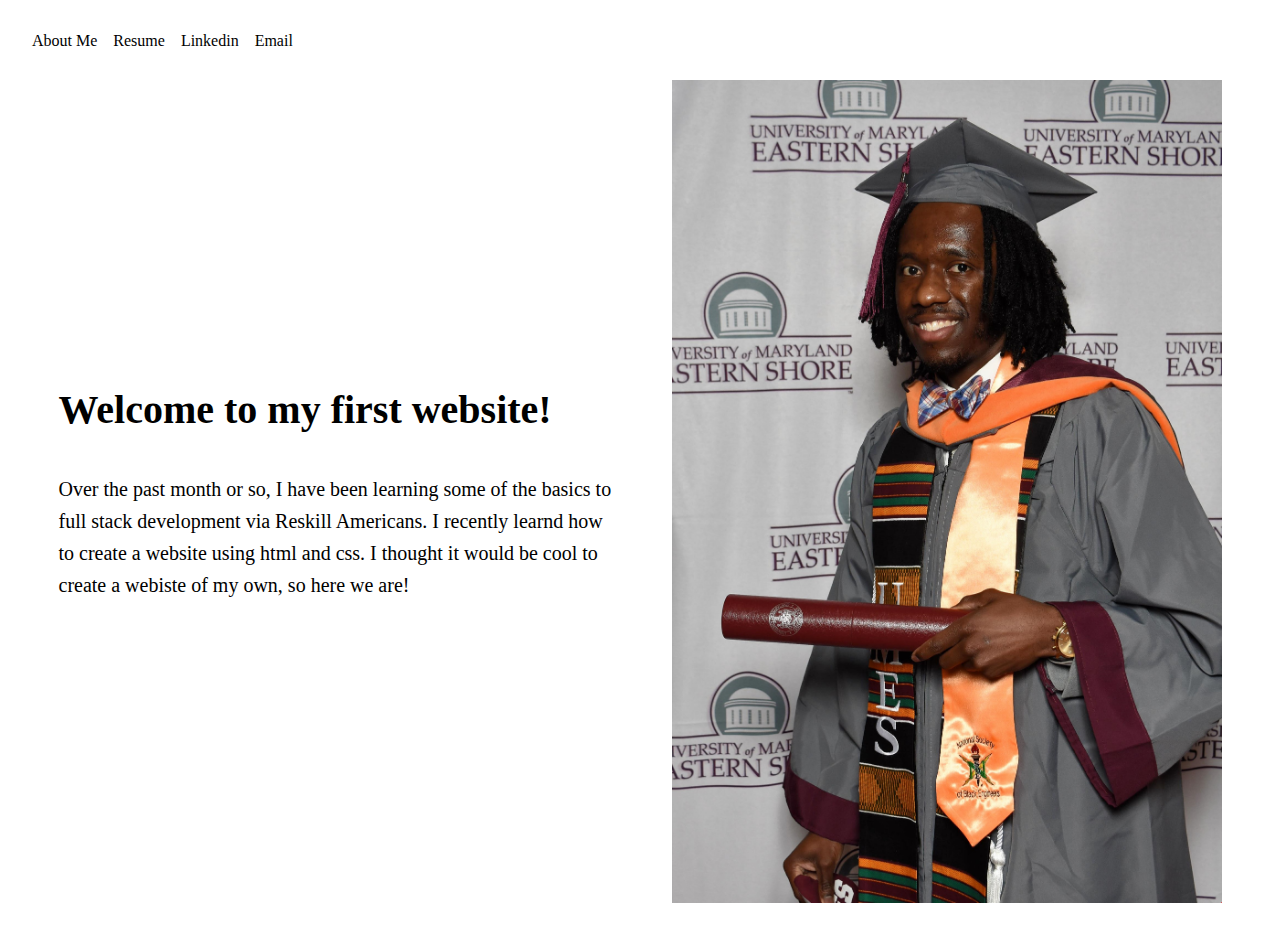
<file: Index.html>
<!DOCTYPE html>
<html lang="en">
  <head>
    <meta charset="UTF-8" />
    <meta http-equiv="X-UA-Compatible" content="IE=edge" />
    <meta name="viewport" content="width=device-width, initial-scale=1.0" />
    <meta name="keywords" content="" HTML, CSS />
    <meta name="descripton" content="..." />
    <link rel="stylesheet" href="./style.css" />
    <title>Linkedin Project</title>
  </head>
  <body>
    <div class="container">
      <div calss="top-navigation">
        <div class="top-navigation-left">
          <div class="top-navigation-links">
            <a href="/About Me/aboutme.html">About Me</a>
            <a href="/Resume/resume.html">Resume</a>
            <a href="https://www.linkedin.com/in/nyshaungreene/" target="_blank"
              >Linkedin</a
            >
            <a href="mailto:nyshaungreene@gmail.com">Email</a>
          </div>
        </div>
        <div class="landingpage-body">
          <div class="landingpage-body-left">
            <h1>Welcome to my first website!</h1>
            <p>
              Over the past month or so, I have been learning some of the basics
              to full stack development via Reskill Americans. I recently learnd
              how to create a website using html and css. I thought it would be
              cool to create a webiste of my own, so here we are!
            </p>
          </div>
          <div class="landingpage-body-right">
            <img src="/Documents/Graduation2.JPG" alt="" />
          </div>
        </div>
      </div>
    </div>
  </body>
</html>
</file>
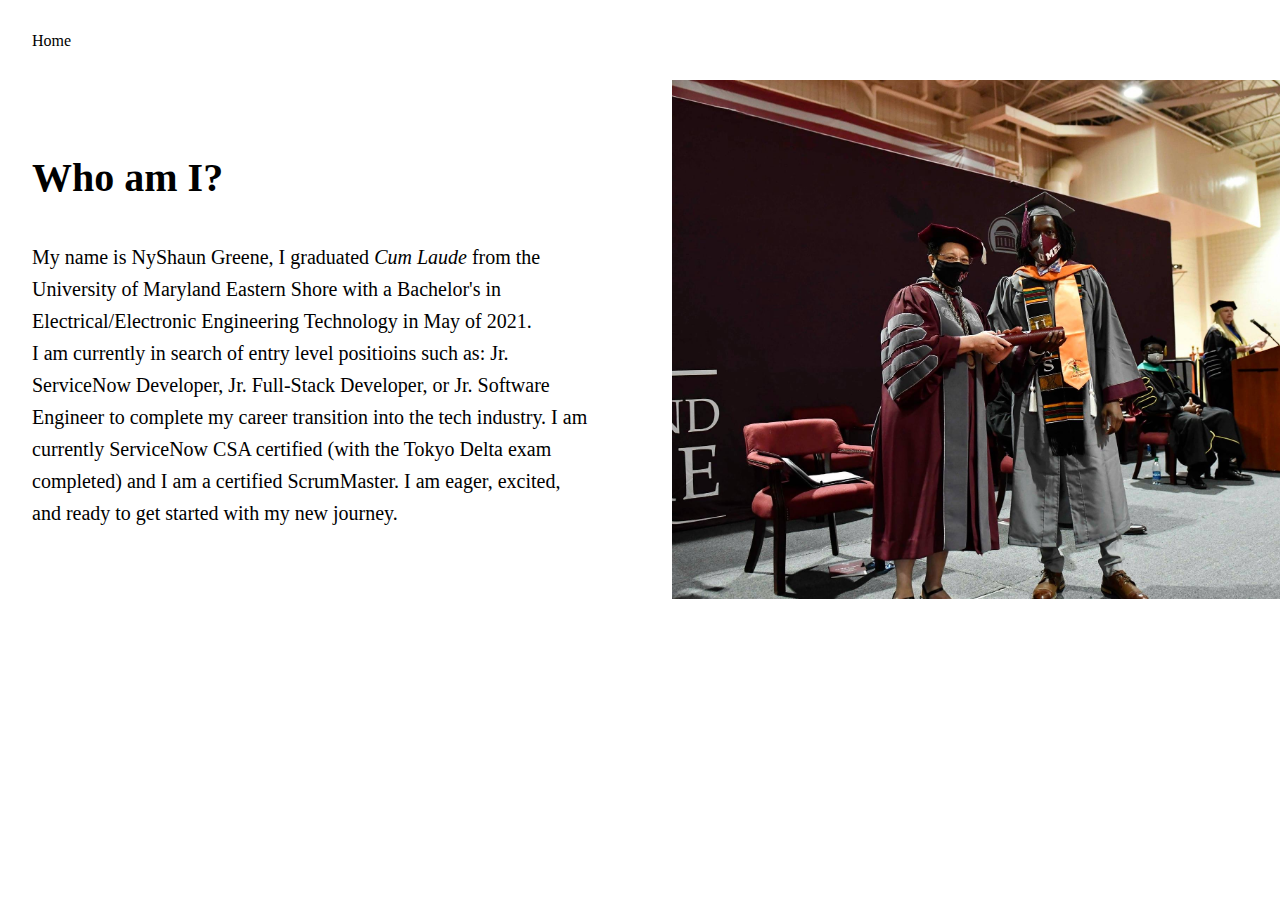
<file: About Me/aboutme.html>
<!DOCTYPE html>
<html lang="en">
  <head>
    <meta charset="UTF-8" />
    <meta http-equiv="X-UA-Compatible" content="IE=edge" />
    <meta name="viewport" content="width=device-width, initial-scale=1.0" />
    <link rel="stylesheet" href="/style.css" />
    <title>About Me</title>
  </head>
  <body>
    <div class="container">
      <div class="top-navigation">
        <div class="top-navigation-left">
          <div class="top-navigation-links">
            <a href="/Index.html">Home</a>
          </div>
          <div class="landingpage-body-aboutme">
            <div class="landingpage-body-aboutme-left">
              <h1>Who am I?</h1>
              <p>
                My name is NyShaun Greene, I graduated <i>Cum Laude</i> from the
                University of Maryland Eastern Shore with a Bachelor's in
                Electrical/Electronic Engineering Technology in May of 2021.
                <br />
                I am currently in search of entry level positioins such as: Jr.
                ServiceNow Developer, Jr. Full-Stack Developer, or Jr. Software
                Engineer to complete my career transition into the tech
                industry. I am currently ServiceNow CSA certified (with the
                Tokyo Delta exam completed) and I am a certified ScrumMaster. I
                am eager, excited, and ready to get started with my new journey.
              </p>
            </div>
            <div class="landingpage-body-aboutme-right">
              <img src="/Documents/graduation1.JPG" alt="" />
            </div>
          </div>
        </div>
      </div>
    </div>
  </body>
</html>
</file>
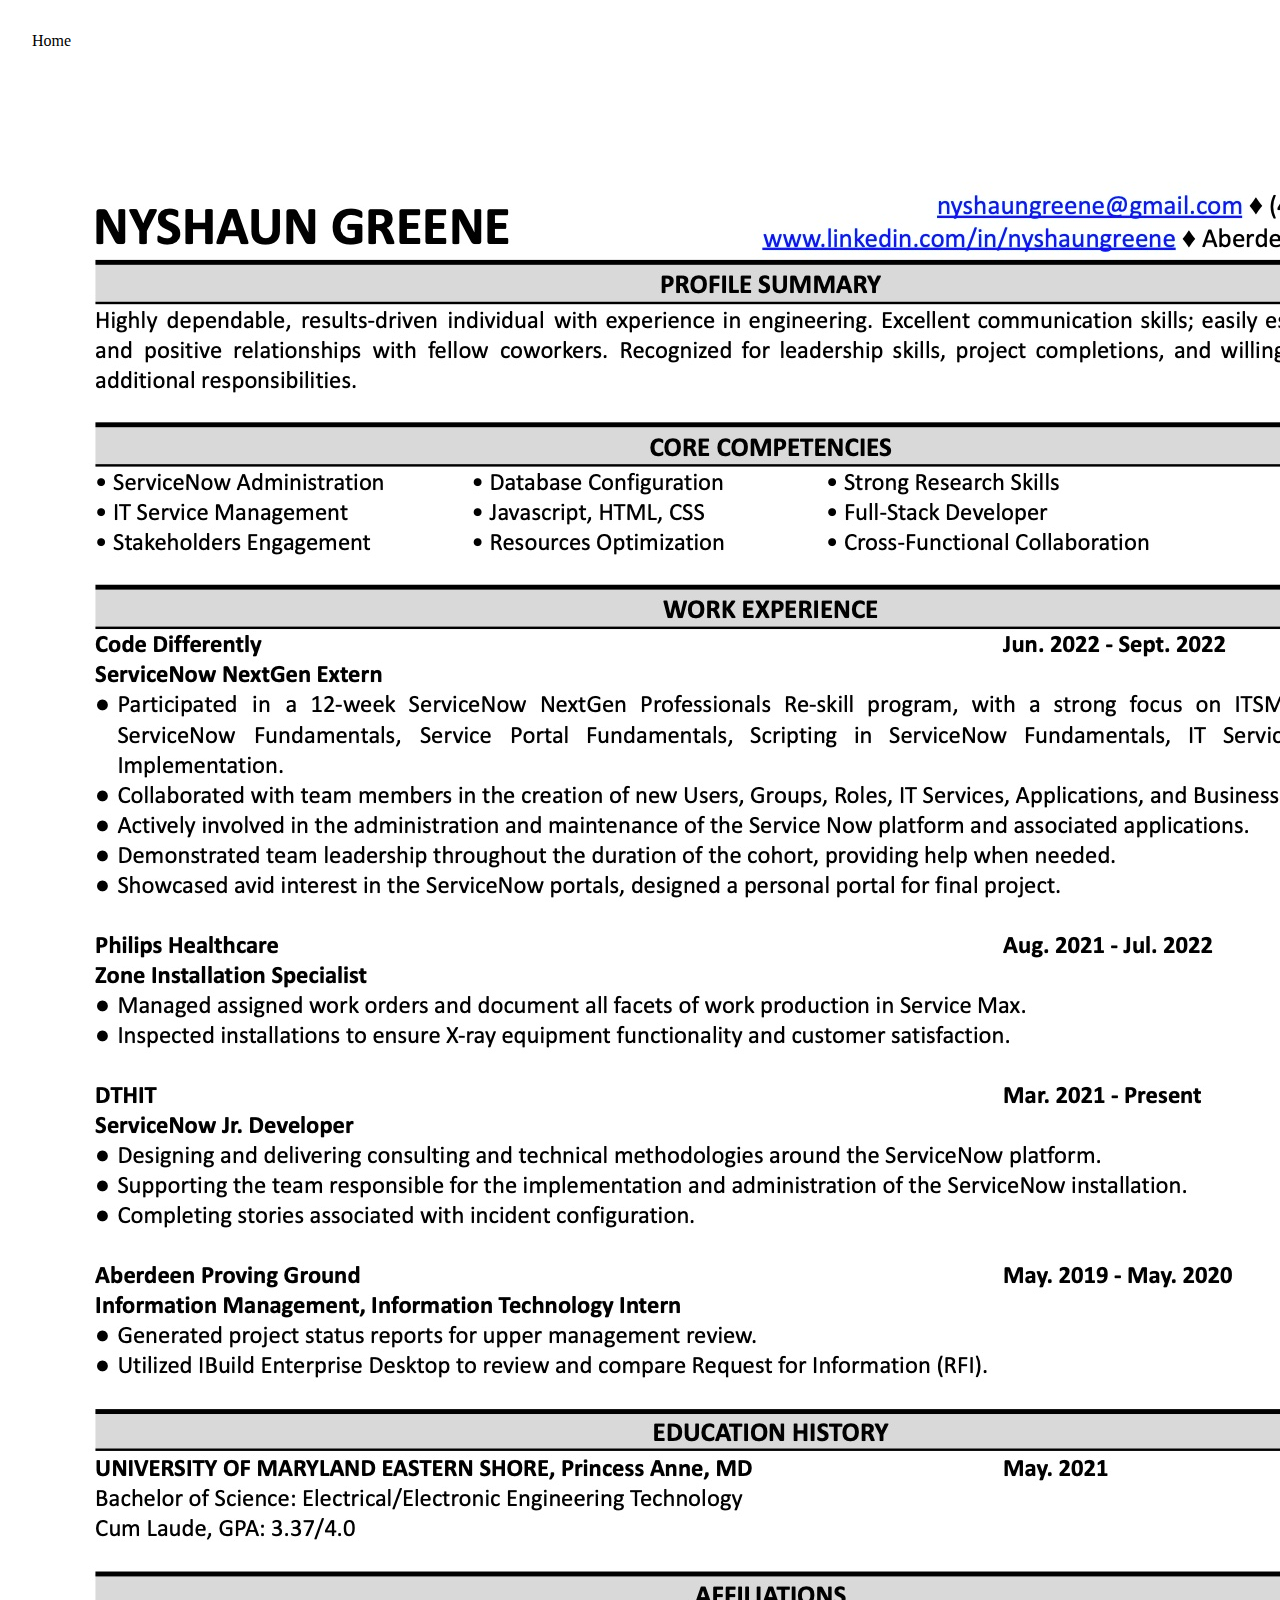
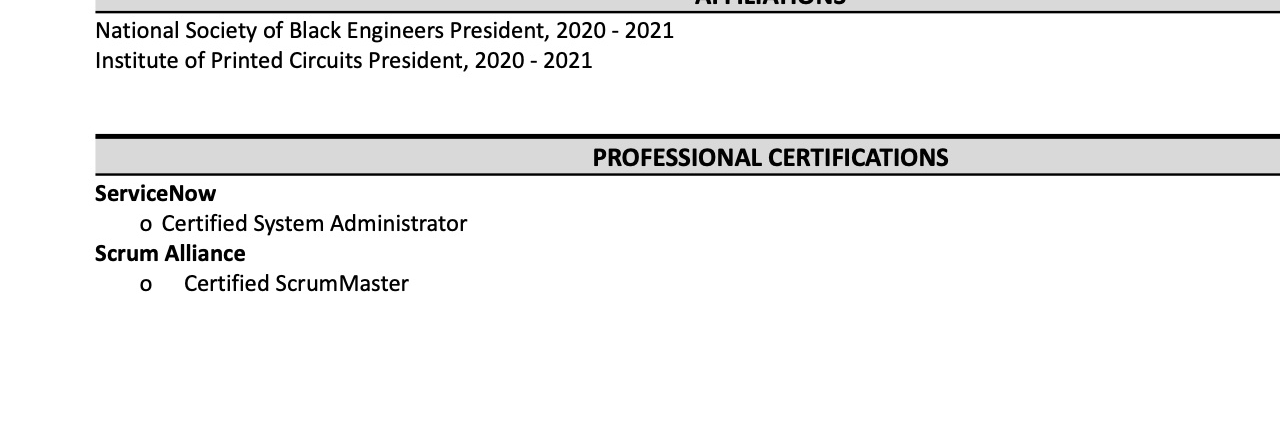
<file: Resume/resume.html>
<!DOCTYPE html>
<html lang="en">
  <head>
    <meta charset="UTF-8" />
    <meta http-equiv="X-UA-Compatible" content="IE=edge" />
    <meta name="viewport" content="width=device-width, initial-scale=1.0" />
    <link rel="stylesheet" href="/style.css" />
    <title>Resume</title>
  </head>
  <body>
    <div class="container">
      <div class="top-navigation">
        <div class="top-navigation-left">
          <div class="top-navigation-links">
            <a href="/Index.html">Home</a>
          </div>
          <div class="landingpage-body-resume">
            <div class="landingpage-body-center">
              <img src="/Documents/resume.jpg" alt="" />
            </div>
          </div>
        </div>
      </div>
    </div>
  </body>
</html>
</file>
<file: style.css>
*{
    padding: 0;
    margin: 0;
    box-sizing: border-box;
    scroll-behavior: smooth;
}

.container {
    padding: 2em;
}

.top-navigation {
   display: flex;
   align-items: center;
   justify-content: space-between;
}

.top-navigation-links {
    display: flex;
    align-items: center;
    gap: 1rem;
}

.top-navigation-left a {
    text-decoration: none;
    color: black;
    display: flex;
    gap: 1em;
}

.landingpage-body {
    display: flex;
    justify-content: space-around;
    align-items: center;
    margin-top: 30px;
}

.landingpage-body-left {
    display: flex;
    flex-direction: column;
    gap: 2.5rem;
}

.landingpage-body-left h1 {
    font-size: 40px;
    font-weight: bold;
}

.landingpage-body-left p {
    width: 560px;
    font-size: 20px;
    line-height: 32px;
}

.landingpage-body-right img {
    width: 550px;
}

.landingpage-body-aboutme {
    display: flex;
    justify-content: space-around;
    align-items: center;
    margin-top: 30px;
}

.landingpage-body-aboutme-left { 
    display: flex;
    flex-direction: column;
    gap: 2.5rem;
}

.landingpage-body-aboutme-left h1 {
    font-size: 40px;
    font-weight: bold; 
}

.landingpage-body-aboutme-left p {
    width: 560px;
    font-size: 20px;
    line-height: 32px;
}

.landingpage-body-aboutme-right img {
    width: 800px;
    padding-left: 5em;
}

.landingpage-body-resume {
    display: flex;
    justify-content: space-around;
    align-items: center;
    margin-top: 20px;
}

.landingpage-body-resume-center {
    display: flex;
    flex-direction: column;
    gap: 2.5rem;
}
</file>
